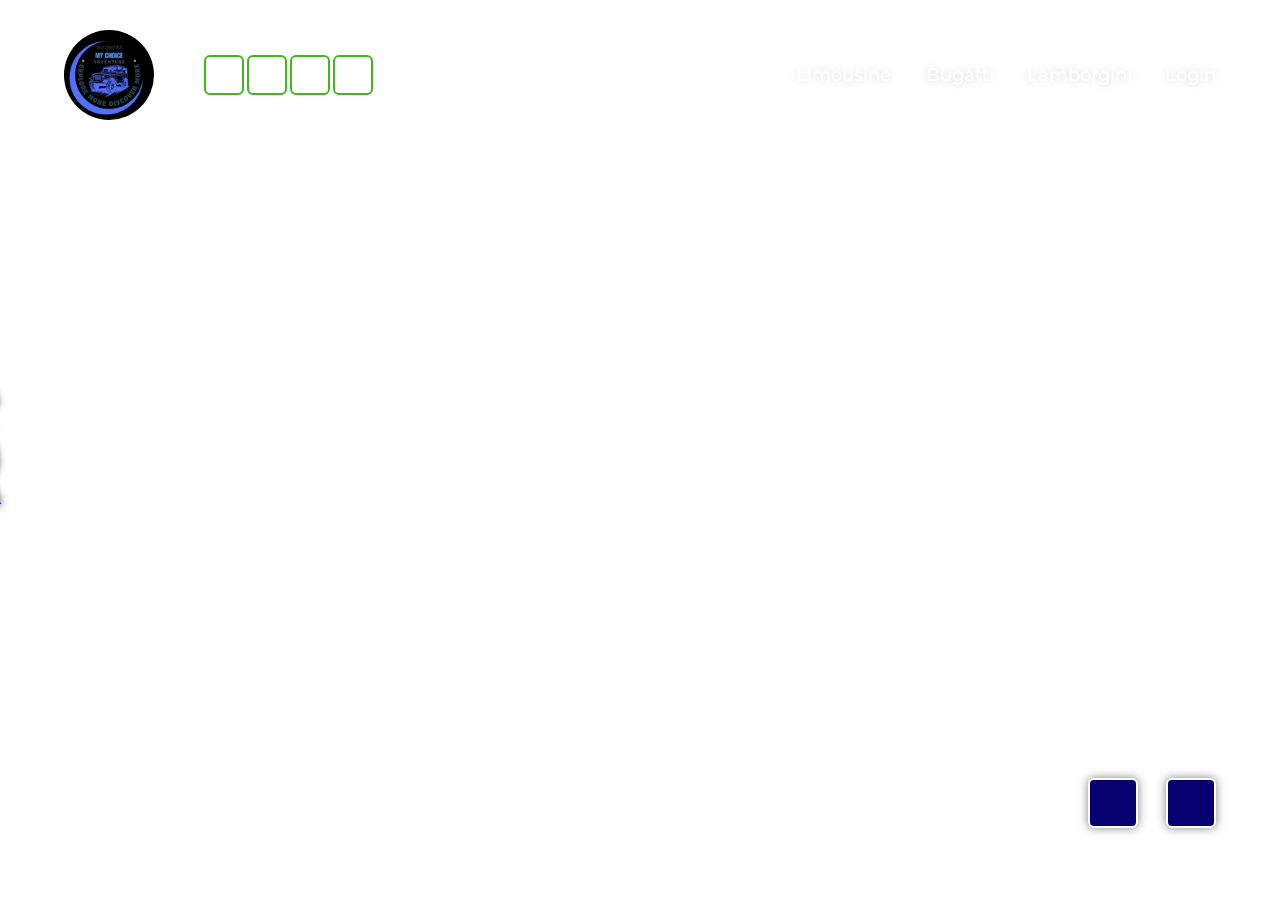
<file: index.html>
<!DOCTYPE html>
<html lang="en">
<head>
    <meta charset="UTF-8">
    <meta name="viewport" content="width=device-width, initial-scale=1.0">
    <title>My Car Collection</title>
    <link rel="stylesheet" href="style.css">
    <link rel="stylesheet" href="https://cdnjs.cloudflare.com/ajax/libs/font-awesome/6.6.0/css/all.min.css" integrity="sha512-Kc323vGBEqzTmouAECnVceyQqyqdsSiqLQISBL29aUW4U/M7pSPA/gEUZQqv1cwx4OnYxTxve5UMg5GT6L4JJg==" crossorigin="anonymous" referrerpolicy="no-referrer" />
    <link rel="icon" href="10.jpg" type="image/x-icon">
      </head>
       <body>
       <header class="header">
        <img  src="10.jpg" class="custom-logo" alt="MK WebGuru" decoding="async" srcset="10.jpg" sizes="(max-width: 109px) 100vw, 109px">
 
        <div class="social">
            <a href="https://www.instagram.com/reel/CtE5eiTA0OX/?igsh=YzljYTk1ODg3Zg=="><i class="fa-brands fa-instagram"></i></a>
            <a href="https://www.youtube.com/watch?v=INRncaJ6Dxc&pp=ygUnY2FyIGNvbGxlY3Rpb24gcGljcyBhbmQgd3JpdHRlbiBkZXRhaWxz"><i class="fa-brands fa-youtube"></i></a>
            <a href="https://www.linkedin.com/in/naveen-kumawat-287473189/"><i class="fa-brands fa-linkedin"></i></a>
            <a href="#"><i class="fa-brands fa-telegram"></i></a>
        </div>

        <nav class="navbar">
            <a href="https://www.pinterest.com/search/pins/?q=limousine&rs=typed">Limousine </a>
            <a href="https://unsplash.com/s/photos/bugatti">Bugatti</a>
            <a href="https://unsplash.com/s/photos/lamborghini">Lamborgini</a>
            <a href="code.html">Login</a>
        </nav>
    </header>
    
    <section class="banner">
        <div class="slider">
            <div class="slide ">
                <img src="1.jpg" alt="">
                <div class="left-info">
                    <div class="penetrte-blur">
                        <h1>BLAZE</h1>
                    </div>
                    <div class="content">
                        <h3>01.Audi rs</h3>
                        <p>The Audi RS is a masterpiece of performance and precision, engineered to thrill with every detail fine-tuned for speed, agility, and luxury. Known for its high-performance pedigree, the RS model is where Audi's racing spirit meets everyday driveability, delivering staggering horsepower and torque that make every journey an adrenaline-fueled experience. </p>
                        <a href="https://www.audiworld.com/" class="btn">More Details</a>
                    </div>
                </div>
                <div class="right-info">
                    <h1>THUNDER</h1>
                    
                </div>
            </div>

            <div class="slide">
                <img src="snowbughati.jpg" alt="">
                <div class="left-info">
                    <div class="penetrte-blur">
                        <h1>The</h1>
                    </div>
                    <div class="content">
                        <h3>02. The Attacker</h3>
                        <p>The Bugatti is an embodiment of pure power, luxury, and precision engineering. Known for its breathtaking speed and iconic design, the Bugatti has become a legend in the world of supercars. This remarkable machine combines exquisite craftsmanship with cutting-edge technology, pushing the limits of performance and elegance. Every curve and contour is meticulously crafted, reflecting a legacy that marries heritage with innovation.</p>
                        <a href="https://www.miamibugatti.com/blog/index.htm" class="btn">More Details</a>
                    </div>
                </div>
                <div class="right-info">
                    <h1>Marco</h1>
                    
                </div>
            </div>

            <div class="slide">
                <img src="eveningcar.jpg" alt="">
                <div class="left-info">
                    <div class="penetrte-blur">
                        <h1>Bugatti</h1>
                    </div>
                    <div class="content">
                        <h3>03. The Hunter</h3>
                        <p>In the soft glow of evening, a white Bugatti stands shrouded in a delicate veil of smoke, transforming it into a vision of power and mystique. The sleek white curves catch the fading light, casting a spectral shimmer that makes the car appear almost otherworldly—an apex predator at rest. The surrounding haze swirls gently around its bold silhouette, accentuating the Bugatti's sculpted lines and intricate details. Every inch of the vehicle, from its low, commanding stance to the signature grille, is highlighted against the smoky backdrop, capturing a unique harmony between elegance and raw power</p>
                        <a href="https://www.thesupercarblog.com/bugatti/" class="btn">More Details</a>
                    </div>
                </div>
                
                <div class="right-info">
                    <h1> Veyron</h1>
                    
                </div>
            </div>

            <div class="slide">
                <img src="farari.jpg" alt="">
                <div class="left-info">
                    <div class="penetrte-blur">
                        <h1>Ferrari</h1>
                    </div>
                    <div class="content">
                        <h3>04. The Garud</h3>
                        <p style=>Ferrari, often revered as the “Crown Jewel” of high-performance cars, stands as an icon of Italian elegance and engineering prowess. Known for its seamless fusion of style and speed, Ferrari has crafted a legacy that resonates with luxury, precision, and unmatched power. Each Ferrari model is a masterpiece, with its aerodynamic curves, roaring engine, and meticulous attention to detail, embodying both beauty and brute force. </p>
                        <a href="https://www.ferrari.com/en_us/" class="btn">More Details</a>
                    </div>
                </div>
                <div class="right-info">
                    <h1>Imperio </h1>
                   
                </div>
            </div>

            <div class="slide">
                <img src="evebughati.jpg" alt="">
                <div class="left-info">
                    <div class="penetrte-blur">
                        <h1>Snake</h1>
                    </div>
                    <div class="content">
                        <h3>05. The All Rounder</h3>
                        <p>The "Snake Bugatti" is a stunning concept that combines luxury with the sleek, graceful feel of a snake. Its body is low and smooth, designed to move quickly and effortlessly, much like a snake gliding on the ground. With a shiny paint job that changes color in different lights, it catches everyone’s attention. The front looks like a snake’s head, with a bold grille and sharp headlights that seem like focused eyes. Inside, the design is inspired by snake scales, making it feel unique and elegant.</p>
                        <a href="https://www.bugatti.com/the-bugatti-models/introduction/" class="btn">More Details</a>
                    </div>
                </div>
                <div class="right-info">
                    <h1>Bugatti</h1>
                    
                </div>
            </div>

            <div class="slide">
                <img src="blackbughat.jpg" alt="">
                <div class="left-info">
                    <div class="penetrte-blur">
                        <h1>BLACK</h1>
                    </div>
                    <div class="content">
                        <h3>06. Crown Master</h3>
                        <p>“The Bugatti, often hailed as the “Crown Master” of supercars, reigns supreme in the automotive world with a blend of unparalleled luxury and record-breaking performance. This masterpiece isn’t just a car; it’s an engineering marvel designed to offer a regal experience to those fortunate enough to sit behind its wheel. Every element, from its flawless, aerodynamic shape to its opulent, handcrafted interior, speaks of Bugatti’s commitment to excellence. Beneath the hood lies an engine that embodies raw power, propelling this beast to astounding speeds,  earning its title as the “Crown Master” and solidifying its place as a symbol of unmatched luxury,.</p>
                        <a href="https://www.thesupercarblog.com/bugatti-chiron-black-mamba-delivered-us/" class="btn">More Details</a>
                    </div>
                </div>
                <div class="right-info">
                    <h1>Mamba</h1>
                    
                </div>
            </div>
        </div>

        <div class="navigation">
            <span class="prev-btn"><i class="fa-solid fa-chevron-left fa-3x"></i></span>
            <span class="next-btn"><i class="fa-solid fa-chevron-right fa-3x"></i></span>
           
        </div>
    </section>
    <script src="script.js"></script>
</body>
</html>
</file>
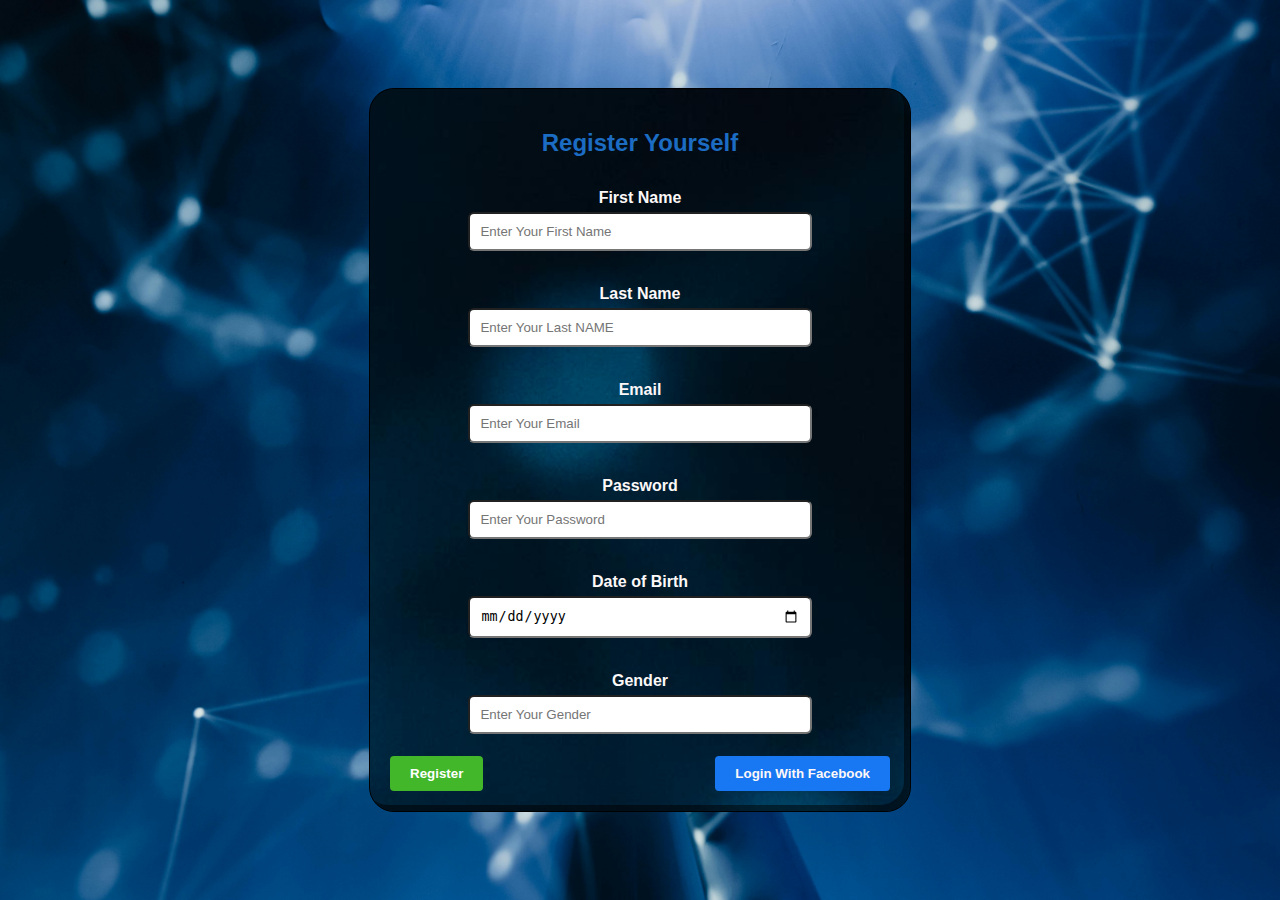
<file: code.html>
<!DOCTYPE html>
<html lang="en">
<head>
    <meta charset="UTF-8">
    <meta name="viewport" content="width=device-width, initial-scale=1.0">
    <link rel="stylesheet"a href="code.css">
    <title>Registration your self</title>
    
</head>
<body image src="ai.jpg" ALIGN="CENTER">

    
    <div class="form-container">
        <h2><b>Register Yourself</b></h2>
        <form action="/action_page.php" target="_blank" hmail.com
        >
        <div class="error-message" id="error-message">Please fill all fields</div>
        <div class="form-group">
            <label for="firstName">First Name</label>
            <input type="text" id="firstName" placeholder="Enter Your First Name">
        </div>
        
        <div class="form-group">
            <label for="lastName"required name="Name">Last Name</label>
            <input type="text" id="lastName" placeholder="Enter Your Last NAME">
        </div>
        <div class="form-group">
            <label for="email"required name="Name">Email</label>
            <input type="email" id="email" placeholder="Enter Your Email">
        </div>
        <div class="form-group">
            <label for="password"  required name="Name">Password</label>
            <input type="password" id="password"placeholder="Enter Your Password">
        </div>
        <div class="form-group">
            <label for="dob"required name="Name">Date of Birth</label>
            <input type="date" id="dob">
        </div>
        <div class="form-group">
            <label for="gender"required name="Name">Gender</label>
            <input type="text" id="gender"placeholder="Enter Your Gender">
        </div>
        <div class="form-actions">
            <button class="register" onclick="register()">Register</button>
            <button class="login" onclick="login()">Login With Facebook</button>
        </div>
    </div>
    
</form>
     

    <script>
        function register() {
            const firstName = document.getElementById('firstName').value;
            const lastName = document.getElementById('lastName').value;
            const email = document.getElementById('email').value;
            const password = document.getElementById('password').value;
            const dob = document.getElementById('dob').value;
            const gender = document.getElementById('gender').value;
            const errorMessage = document.getElementById('error-message');

            if (!firstName || !lastName || !email || !password || !dob || !gender) {
                errorMessage.style.display = 'block';
            } else {
                window.location.href = "withoutlogin.html";
                alert('  MKWEBGURU Registration Successful!');
                // Here you can add your form submission code
            }
        }
        function login() {
            const firstName = document.getElementById('firstName').value;
            const lastName = document.getElementById('lastName').value;
            const email = document.getElementById('email').value;
            const password = document.getElementById('password').value;
            const dob = document.getElementById('dob').value;
            const gender = document.getElementById('gender').value;
            const errorMessage = document.getElementById('error-message');
            if (!firstName || !lastName || !email || !password || !dob || !gender) {
                errorMessage.style.display = 'block';
            } else {
                window.location.href = "https://web.facebook.com/";
                alert('  you login to MK WEBGURU');
                // Here you can add your form submission code
            }
       
            }
        

       
    </script>
</body>
</html>
</file>
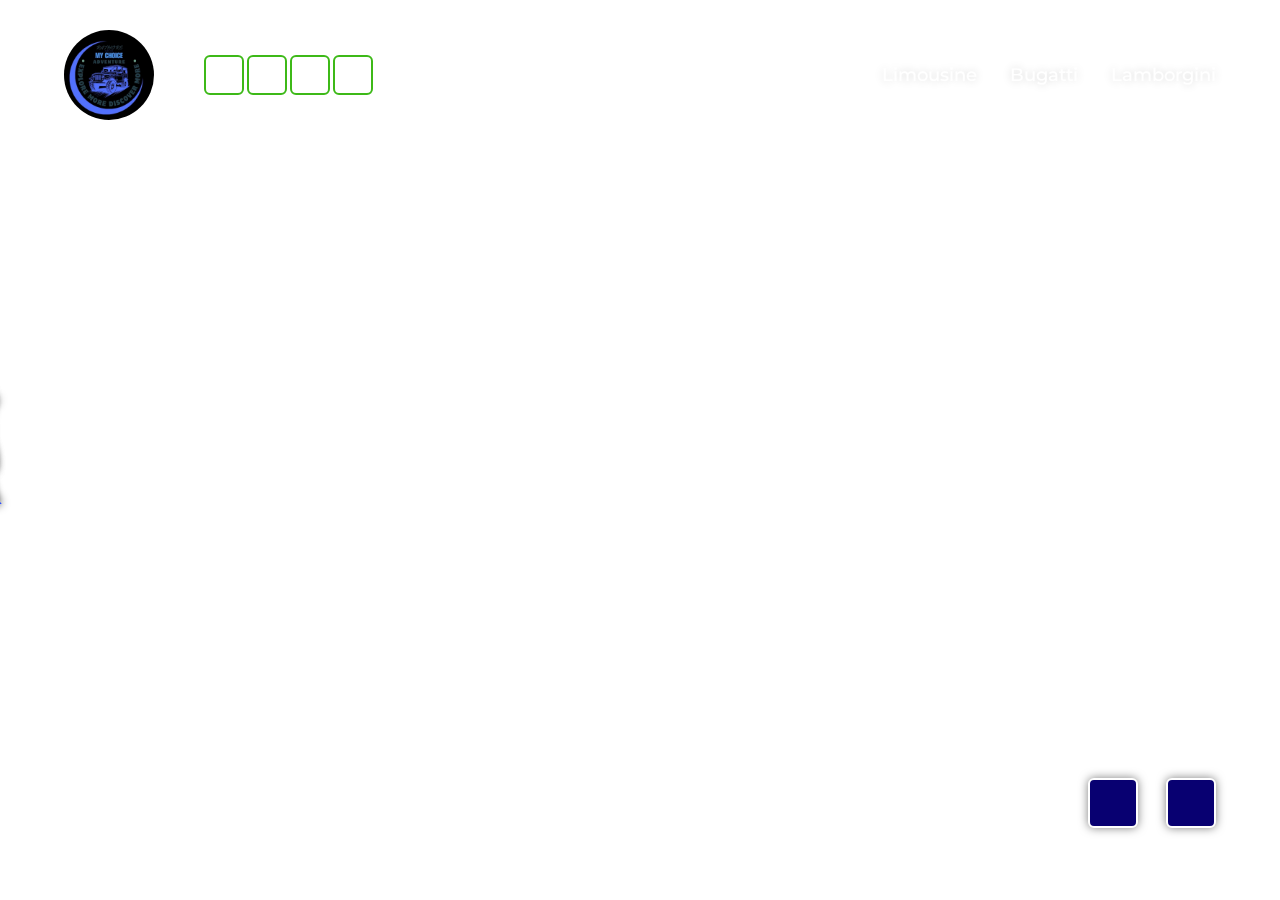
<file: withoutlogin.html>
<!DOCTYPE html>
<html lang="en">
<head>
    <meta charset="UTF-8">
    <meta name="viewport" content="width=device-width, initial-scale=1.0">
    <title>My Car Collection</title>
    <link rel="stylesheet" href="withoutlogin.css">
    <link rel="stylesheet" href="https://cdnjs.cloudflare.com/ajax/libs/font-awesome/6.6.0/css/all.min.css" integrity="sha512-Kc323vGBEqzTmouAECnVceyQqyqdsSiqLQISBL29aUW4U/M7pSPA/gEUZQqv1cwx4OnYxTxve5UMg5GT6L4JJg==" crossorigin="anonymous" referrerpolicy="no-referrer" />
    <link rel="icon" href="10.jpg" type="image/x-icon">
      </head>
       <body>
       <header class="header">
        <img  src="10.jpg" class="custom-logo" alt="MK WebGuru" decoding="async" srcset="10.jpg" sizes="(max-width: 109px) 100vw, 109px">
 
        <div class="social">
            <a href="https://www.instagram.com/reel/CtE5eiTA0OX/?igsh=YzljYTk1ODg3Zg=="><i class="fa-brands fa-instagram"></i></a>
            <a href="https://www.youtube.com/watch?v=INRncaJ6Dxc&pp=ygUnY2FyIGNvbGxlY3Rpb24gcGljcyBhbmQgd3JpdHRlbiBkZXRhaWxz"><i class="fa-brands fa-youtube"></i></a>
            <a href="https://www.linkedin.com/in/naveen-kumawat-287473189/"><i class="fa-brands fa-linkedin"></i></a>
            <a href="#"><i class="fa-brands fa-telegram"></i></a>
        </div>

        <nav class="navbar">
            <a href="https://www.pinterest.com/search/pins/?q=limousine&rs=typed">Limousine</a>
            <a href="https://unsplash.com/s/photos/bugatti">Bugatti</a>
            <a href="https://unsplash.com/s/photos/lamborghini">Lamborgini</a>
            
        </nav>
    </header>
    
    <section class="banner">
        <div class="slider">
            <div class="slide ">
                <img src="1.jpg" alt="">
                <div class="left-info">
                    <div class="penetrte-blur">
                        <h1>BLAZE</h1>
                    </div>
                    <div class="content">
                        <h3>01.Audi rs</h3>
                        <p>The Audi RS is a masterpiece of performance and precision, engineered to thrill with every detail fine-tuned for speed, agility, and luxury. Known for its high-performance pedigree, the RS model is where Audi's racing spirit meets everyday driveability, delivering staggering horsepower and torque that make every journey an adrenaline-fueled experience. </p>
                        <a href="https://www.audiworld.com/" class="btn">More Details</a>
                    </div>
                </div>
                <div class="right-info">
                    <h1>THUNDER</h1>
                    
                </div>
            </div>

            <div class="slide">
                <img src="snowbughati.jpg" alt="">
                <div class="left-info">
                    <div class="penetrte-blur">
                        <h1>The</h1>
                    </div>
                    <div class="content">
                        <h3>02. The Attacker</h3>
                        <p>The Bugatti is an embodiment of pure power, luxury, and precision engineering. Known for its breathtaking speed and iconic design, the Bugatti has become a legend in the world of supercars. This remarkable machine combines exquisite craftsmanship with cutting-edge technology, pushing the limits of performance and elegance. Every curve and contour is meticulously crafted, reflecting a legacy that marries heritage with innovation.</p>
                        <a href="https://www.miamibugatti.com/blog/index.htm" class="btn">More Details</a>
                    </div>
                </div>
                <div class="right-info">
                    <h1>Marco</h1>
                    
                </div>
            </div>

            <div class="slide">
                <img src="eveningcar.jpg" alt="">
                <div class="left-info">
                    <div class="penetrte-blur">
                        <h1>Bugatti</h1>
                    </div>
                    <div class="content">
                        <h3>03. The Hunter</h3>
                        <p>In the soft glow of evening, a white Bugatti stands shrouded in a delicate veil of smoke, transforming it into a vision of power and mystique. The sleek white curves catch the fading light, casting a spectral shimmer that makes the car appear almost otherworldly—an apex predator at rest. The surrounding haze swirls gently around its bold silhouette, accentuating the Bugatti's sculpted lines and intricate details. Every inch of the vehicle, from its low, commanding stance to the signature grille, is highlighted against the smoky backdrop, capturing a unique harmony between elegance and raw power</p>
                        <a href="https://www.thesupercarblog.com/bugatti/" class="btn">More Details</a>
                    </div>
                </div>
                
                <div class="right-info">
                    <h1> Veyron</h1>
                    
                </div>
            </div>

            <div class="slide">
                <img src="farari.jpg" alt="">
                <div class="left-info">
                    <div class="penetrte-blur">
                        <h1>Ferrari</h1>
                    </div>
                    <div class="content">
                        <h3>04. The Garud</h3>
                        <p style=>Ferrari, often revered as the “Crown Jewel” of high-performance cars, stands as an icon of Italian elegance and engineering prowess. Known for its seamless fusion of style and speed, Ferrari has crafted a legacy that resonates with luxury, precision, and unmatched power. Each Ferrari model is a masterpiece, with its aerodynamic curves, roaring engine, and meticulous attention to detail, embodying both beauty and brute force. </p>
                        <a href="https://www.ferrari.com/en_us/" class="btn">More Details</a>
                    </div>
                </div>
                <div class="right-info">
                    <h1>Imperio </h1>
                   
                </div>
            </div>

            <div class="slide">
                <img src="evebughati.jpg" alt="">
                <div class="left-info">
                    <div class="penetrte-blur">
                        <h1>Snake</h1>
                    </div>
                    <div class="content">
                        <h3>05. The All Rounder</h3>
                        <p>The "Snake Bugatti" is a stunning concept that combines luxury with the sleek, graceful feel of a snake. Its body is low and smooth, designed to move quickly and effortlessly, much like a snake gliding on the ground. With a shiny paint job that changes color in different lights, it catches everyone’s attention. The front looks like a snake’s head, with a bold grille and sharp headlights that seem like focused eyes. Inside, the design is inspired by snake scales, making it feel unique and elegant.</p>
                        <a href="https://www.bugatti.com/the-bugatti-models/introduction/" class="btn">More Details</a>
                    </div>
                </div>
                <div class="right-info">
                    <h1>Bugatti</h1>
                    
                </div>
            </div>

            <div class="slide">
                <img src="blackbughat.jpg" alt="">
                <div class="left-info">
                    <div class="penetrte-blur">
                        <h1>BLACK</h1>
                    </div>
                    <div class="content">
                        <h3>06. Crown Master</h3>
                        <p>“The Bugatti, often hailed as the “Crown Master” of supercars, reigns supreme in the automotive world with a blend of unparalleled luxury and record-breaking performance. This masterpiece isn’t just a car; it’s an engineering marvel designed to offer a regal experience to those fortunate enough to sit behind its wheel. Every element, from its flawless, aerodynamic shape to its opulent, handcrafted interior, speaks of Bugatti’s commitment to excellence. Beneath the hood lies an engine that embodies raw power, propelling this beast to astounding speeds,  earning its title as the “Crown Master” and solidifying its place as a symbol of unmatched luxury,.</p>
                        <a href="https://www.thesupercarblog.com/bugatti-chiron-black-mamba-delivered-us/" class="btn">More Details</a>
                    </div>
                </div>
                <div class="right-info">
                    <h1>Mamba</h1>
                    
                </div>
            </div>
        </div>

        <div class="navigation">
            <span class="prev-btn"><i class="fa-solid fa-chevron-left fa-3x"></i></span>
            <span class="next-btn"><i class="fa-solid fa-chevron-right fa-3x"></i></span>
           
        </div>
    </section>
    <script src="withoutlogin.js"></script>
</body>
</html>
</file>
<file: style.css>
@import url('https://fonts.googleapis.com/css2?family=Montserrat:ital,wght@0,300;0,400;0,500;0,600;0,700;0,800;1,900&display=swap');

*{
    margin: 0;
    padding: 0;
    box-sizing: border-box;
    font-family: 'Montserrat', sans-serif;
}
.custom-logo{
    height: 90px;
    width: 90px;
    border-radius: 50%;
}

:root{
    font-size: 62.5%;
}

.header{
    position: fixed;
    top: 0;
    left: 0;
    width: 100%;
    padding: 30px 5%;
    background: transparent;
    display: flex;
    align-items: center;
    z-index: 5;
}

.logo{
    font-size: 30px;
    color: #3225a1;
    text-decoration: none;
    font-weight: 700;
}

.social{
    margin: 0 auto 0 50px;
}

.social a{
    display: inline-flex;
    justify-content: center;
    text-align: center;
    width: 40px;
    height: 40px;
    background: transparent;
    border: 2px solid #3db918;
    border-radius: 6px;
    text-decoration: none;
    transition: all 0.5s ease;
}

.social a:hover{
    background: #5cddd7;
}

.social a i{
    display: flex;
    font-size: 25px;
    color: #ff7b52;
    padding-top: 6px;
    transition: all 0.5s ease;
}

.social a:hover i{
    color: #1900ff;
}

.navbar a{
    font-size: 18px;
    color: #ffffff;
    text-decoration: none;
    font-weight: 500;
    margin-left: 30px;
    text-shadow: 0 0 10px rgba(0, 0, 0, 0.2);
    
}

.banner{
    position: relative;
    width: 100%;
    height: 100vh;
    overflow-x: hidden;
}

.slider .slide{
    position: absolute;
    width: 100%;
    height: 100vh;
}

.slide img{
    position: absolute;
    object-fit: contain;
    width: 100%;
    height: 100%;
    pointer-events: none;
    opacity: 0;
    transition: 0.3s ease;
    background-image: url("ai.jpg");
}

.slide.active img{
    opacity: 1;
}

.slide .left-info{
    position: absolute;
    top: 0;
    left: 0;
    width: 50%;
    height: 100%;
    transform: translateX(-100%);
    transition: 0s;
}

.slide.active .left-info{
    transform: translateX(0);
    z-index: 1;
    transition: 2s ease;
}

.left-info .penetrte-blur{
    position: absolute;
    width: 100%;
    height: 100%;
    background: rgba(255, 255, 255, 0.1);
    backdrop-filter: blur(20px);
    display: flex;
    justify-content: flex-end;
    
    align-items: center;


}

.penetrte-blur h1{
    font-size: 150px;
    color: #2c4cff;
    text-shadow: 0 0 10px rgba(0, 0, 0, 5);
}

.left-info .content{
    position: absolute;
    bottom: 8%;
    left: 10%;
    color: #ffffff;
}

.content h3{
    font-size: 20px;
}

.content p{
    font-size: 16px;
    margin: 10px 0 1.5rem;
}

.content .btn{
    display: inline-block;
    padding: 1.3rem 2.8rem;
    background: #fff;
    border: 2px solid white;
    border-radius: 6px;
    box-shadow: 0 0 10px rgba(0, 0, 0, 0.1);
    font-size: 1.6rem;
    color: #444;
    text-decoration: none;
    font-weight: 600;
    transition: all 0.5s ease;
}

.content .btn:hover{
    background: transparent;
    color: #ffffff;
}

.slide .right-info{
    position: absolute;
    top: 0;
    right: 0;
    width: 50%;
    height: 100%;
    background: blurry(#000000);
    display: flex;
    flex-direction: column;
    justify-content: center;
    transform: translateX(100%);
    transition: 0s;
}

.slide.active .right-info{
    transform: translateX(0);
    z-index: 1;
    transition: 2s ease;
}

.right-info h1{
    font-size: 150px;
    color: #ffffff;
    text-shadow: 
        0 1px 0 #ccc,
        0 2px 0 #c9c9c9,
        0 3px 0 #bbb,
        0 4px 0 #b9b9b9,
        0 5px 0 #aaa,  
        0 6px 1px rgba(0, 0, 0, 0.1),  
        0 0px 5px rgba(0, 0, 0, 0.1),  
        0 1px 3px rgba(0, 0, 0, 0.3),  
        0 3px 5px rgba(0, 0, 0, 0.2),  
        0 5px 10px rgba(0, 0, 0, 0.25),  
        0 10px 10px rgba(0, 0, 0, 0.2),  
        0 20px 20px rgba(0, 0, 0, 0.15),  
        
}

.right-info h3{
    position: absolute;
    font-size: 65px;
    color: #790000;
    text-shadow: 0 0 10px rgba(0, 0, 0, 0.3);
    transform: translateY(190%);
    margin-left: 1.3rem;
}

.navigation{
    position: absolute;
    bottom: 8%;
    right: 5%;
    z-index: 99;
}
.prev-btn{
    font-size: 30px;
    
}
.next-btn{
    font-size: 30px;
    color: #ffffff;
}

.navigation span{
    display: inline-flex;
    width: 5rem;
    height: 5rem;
    background: #080071;
    border: 2px solid #fff;
    box-shadow: 0 0 10px rgba(0, 0, 0, 0.5);
    cursor: pointer;
    margin-left: 2.5rem;
    border-radius: 6px;
    align-items: center;
    justify-content: center;
}



.navigation span:nth-child(2):hover{ 
    background: #564677;
    color: #ffffff; 
    size: 30px;
}

.navigation span i{
    color: #11ffd3;
    transition: all .5s ease;
    size: 9px;


}


.navigation span:nth-child(1) i{
    color: #bb3dcc;
    

}

.navigation span:nth-child(2):hover i{
    color: #bb3dcc;
    font-size: 30px;

}
.navigation span:nth-child(1):hover i{
    color: #bb3dcc;
    font-size: 30px;

}
.navigation span:nth-child(2) i{
    color: #bb3dcc;
   

}
</file>
<file: code.css>
body {
    background:url("ai.jpg") no-repeat center center/cover  ;
    font-family: Arial, sans-serif;
   
    display: flex;
    justify-content: center;
    align-items: center;
    height: 100vh;
    margin: 0;
    
}
.form-container {
    background-image:url('ai.jpg') ;
    padding: 20px;
    border: 1px solid black;
    border-radius: 25px;
    box-shadow:auto;
    width: 500px;
    
    background-color:rgba(0, 0, 0, 0.5) ;
    box-shadow: inset -6px -6px rgba(0, 0, 0, 0.5);
    align-items: center;
}
/* sign up text */
.form-container h2 {
    text-align: center;
    margin-bottom: 20px;
    color: #1b6cc2;
    }
    
.form-group {
 padding: 12px;
 margin: 10px;
 outline: none;
 border: none;
 border-radius: 20px;
 


    

}
.form-group label {
    display: block;
    margin-bottom: 5px;
    font-weight: bold;
    color: #fdf8f8;
}
.form-group input {
    width: 70%;
    padding: 10px;
    border: px solid #304fdd;
    border-radius: 6px;
    align-items: center;
}
.form-actions {
    display: flex;
    justify-content: space-between;
}
.form-actions button {
    padding: 10px 20px;
    border: none;
    border-radius: 4px;
    cursor: pointer;
    font-weight: bold;
}
.form-actions .register {
    background-color: #42b72a;
    color: #ffffff;
}
.form-actions .login {
    background-color: #1877f2;
    color: #fdf8f8;
}
.form-actions .register:hover {
    background-color: #36a420;
}
.form-actions .login:hover {
    background-color: #155dca;
}
 
.error-message {
    color: rgb(247, 12, 12);
    display: none;
    margin-bottom: 15px;

    padding: 10px;
}
</file>
<file: withoutlogin.css>
@import url('https://fonts.googleapis.com/css2?family=Montserrat:ital,wght@0,300;0,400;0,500;0,600;0,700;0,800;1,900&display=swap');

*{
    margin: 0;
    padding: 0;
    box-sizing: border-box;
    font-family: 'Montserrat', sans-serif;
}
.custom-logo{
    height: 90px;
    width: 90px;
    border-radius: 50%;
}

:root{
    font-size: 62.5%;
}

.header{
    position: fixed;
    top: 0;
    left: 0;
    width: 100%;
    padding: 30px 5%;
    background: transparent;
    display: flex;
    align-items: center;
    z-index: 5;
}

.logo{
    font-size: 30px;
    color: #3225a1;
    text-decoration: none;
    font-weight: 700;
}

.social{
    margin: 0 auto 0 50px;
}

.social a{
    display: inline-flex;
    justify-content: center;
    text-align: center;
    width: 40px;
    height: 40px;
    background: transparent;
    border: 2px solid #3db918;
    border-radius: 6px;
    text-decoration: none;
    transition: all 0.5s ease;
}

.social a:hover{
    background: #5cddd7;
}

.social a i{
    display: flex;
    font-size: 25px;
    color: #ff7b52;
    padding-top: 6px;
    transition: all 0.5s ease;
}

.social a:hover i{
    color: #1900ff;
}

.navbar a{
    font-size: 18px;
    color: #ffffff;
    text-decoration: none;
    font-weight: 500;
    margin-left: 30px;
    text-shadow: 0 0 10px rgba(0, 0, 0, 0.2);
    
}

.banner{
    position: relative;
    width: 100%;
    height: 100vh;
    overflow-x: hidden;
}

.slider .slide{
    position: absolute;
    width: 100%;
    height: 100vh;
}

.slide img{
    position: absolute;
    object-fit: contain;
    width: 100%;
    height: 100%;
    pointer-events: none;
    opacity: 0;
    transition: 0.3s ease;
    background-image: url("ai.jpg");
}

.slide.active img{
    opacity: 1;
}

.slide .left-info{
    position: absolute;
    top: 0;
    left: 0;
    width: 50%;
    height: 100%;
    transform: translateX(-100%);
    transition: 0s;
}

.slide.active .left-info{
    transform: translateX(0);
    z-index: 1;
    transition: 2s ease;
}

.left-info .penetrte-blur{
    position: absolute;
    width: 100%;
    height: 100%;
    background: rgba(255, 255, 255, 0.1);
    backdrop-filter: blur(20px);
    display: flex;
    justify-content: flex-end;
    
    align-items: center;


}

.penetrte-blur h1{
    font-size: 150px;
    color: #2c4cff;
    text-shadow: 0 0 10px rgba(0, 0, 0, 5);
}

.left-info .content{
    position: absolute;
    bottom: 8%;
    left: 10%;
    color: #ffffff;
}

.content h3{
    font-size: 20px;
}

.content p{
    font-size: 16px;
    margin: 10px 0 1.5rem;
}

.content .btn{
    display: inline-block;
    padding: 1.3rem 2.8rem;
    background: #fff;
    border: 2px solid white;
    border-radius: 6px;
    box-shadow: 0 0 10px rgba(0, 0, 0, 0.1);
    font-size: 1.6rem;
    color: #444;
    text-decoration: none;
    font-weight: 600;
    transition: all 0.5s ease;
}

.content .btn:hover{
    background: transparent;
    color: #ffffff;
}

.slide .right-info{
    position: absolute;
    top: 0;
    right: 0;
    width: 50%;
    height: 100%;
    background: blurry(#000000);
    display: flex;
    flex-direction: column;
    justify-content: center;
    transform: translateX(100%);
    transition: 0s;
}

.slide.active .right-info{
    transform: translateX(0);
    z-index: 1;
    transition: 2s ease;
}

.right-info h1{
    font-size: 150px;
    color: #ffffff;
    text-shadow: 
        0 1px 0 #ccc,
        0 2px 0 #c9c9c9,
        0 3px 0 #bbb,
        0 4px 0 #b9b9b9,
        0 5px 0 #aaa,  
        0 6px 1px rgba(0, 0, 0, 0.1),  
        0 0px 5px rgba(0, 0, 0, 0.1),  
        0 1px 3px rgba(0, 0, 0, 0.3),  
        0 3px 5px rgba(0, 0, 0, 0.2),  
        0 5px 10px rgba(0, 0, 0, 0.25),  
        0 10px 10px rgba(0, 0, 0, 0.2),  
        0 20px 20px rgba(0, 0, 0, 0.15),  
        
}

.right-info h3{
    position: absolute;
    font-size: 65px;
    color: #790000;
    text-shadow: 0 0 10px rgba(0, 0, 0, 0.3);
    transform: translateY(190%);
    margin-left: 1.3rem;
}

.navigation{
    position: absolute;
    bottom: 8%;
    right: 5%;
    z-index: 99;
}
.prev-btn{
    font-size: 30px;
    
}
.next-btn{
    font-size: 30px;
    color: #ffffff;
}

.navigation span{
    display: inline-flex;
    width: 5rem;
    height: 5rem;
    background: #080071;
    border: 2px solid #fff;
    box-shadow: 0 0 10px rgba(0, 0, 0, 0.5);
    cursor: pointer;
    margin-left: 2.5rem;
    border-radius: 6px;
    align-items: center;
    justify-content: center;
}



.navigation span:nth-child(2):hover{ 
    background: #564677;
    color: #ffffff; 
    size: 30px;
}

.navigation span i{
    color: #11ffd3;
    transition: all .5s ease;
    size: 9px;


}


.navigation span:nth-child(1) i{
    color: #bb3dcc;
    

}

.navigation span:nth-child(2):hover i{
    color: #bb3dcc;
    font-size: 30px;

}
.navigation span:nth-child(1):hover i{
    color: #bb3dcc;
    font-size: 30px;

}
.navigation span:nth-child(2) i{
    color: #bb3dcc;
   

}
</file>
